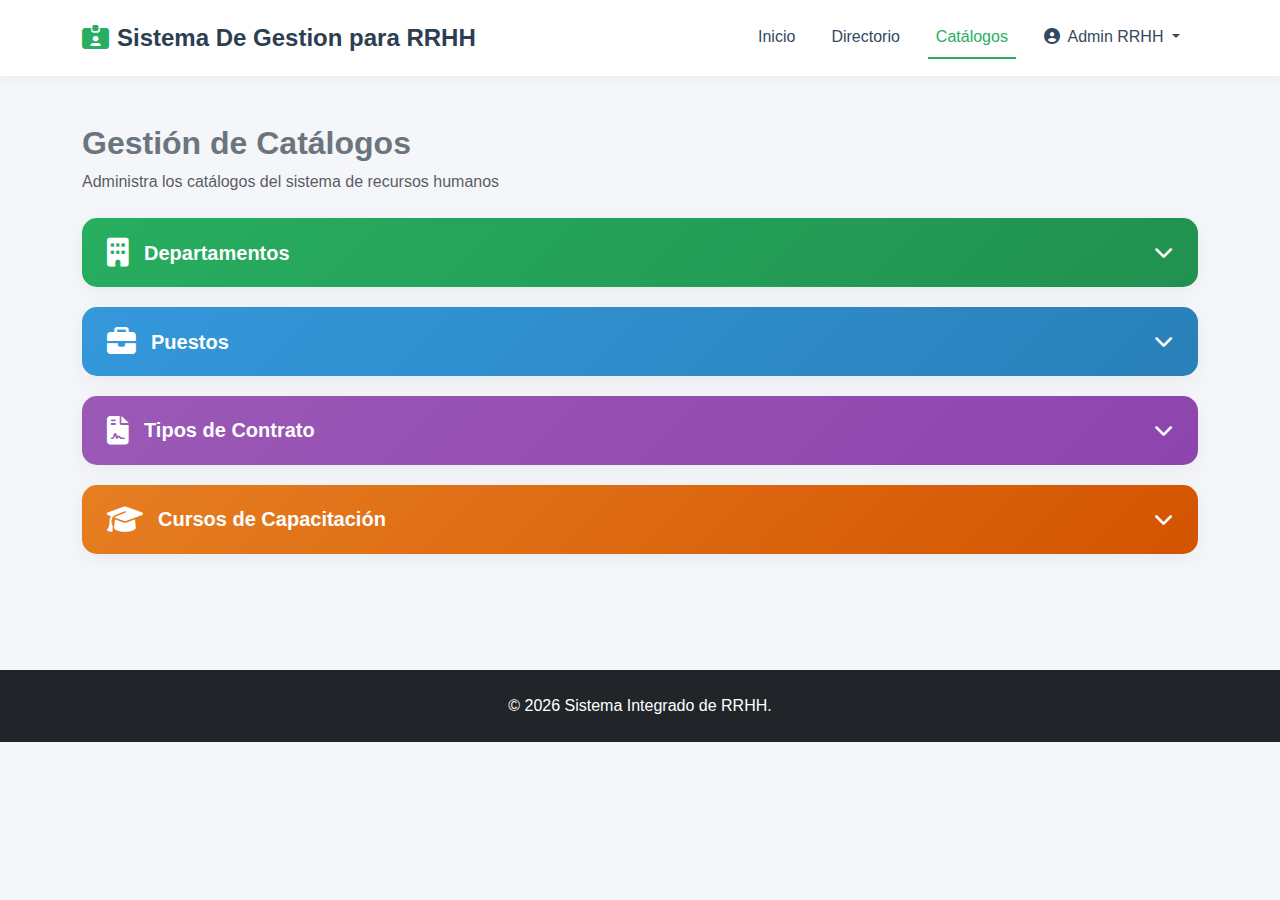
<file: catalogos.html>
<!DOCTYPE html>
<html lang="es">

<head>
    <meta charset="UTF-8">
    <meta name="viewport" content="width=device-width, initial-scale=1.0">
    <title>HR Management - Catálogos</title>
    <link href="https://cdn.jsdelivr.net/npm/bootstrap@5.3.0/dist/css/bootstrap.min.css" rel="stylesheet">
    <link rel="stylesheet" href="https://cdnjs.cloudflare.com/ajax/libs/font-awesome/6.4.0/css/all.min.css">
    <link rel="stylesheet" href="src/catalogos.css">
</head>

<body>

    <!-- Barra de navegación superior -->
    <nav class="navbar navbar-expand-lg sticky-top">
        <div class="container">
            <a class="navbar-brand" href="#">
                <i class="fas fa-id-card-clip me-2" style="color: var(--secondary-color);"></i>Sistema De Gestion para
                RRHH
            </a>
            <button class="navbar-toggler" type="button" data-bs-toggle="collapse" data-bs-target="#navbarNav">
                <span class="navbar-toggler-icon"></span>
            </button>
            <div class="collapse navbar-collapse" id="navbarNav">
                <ul class="navbar-nav ms-auto">
                    <li class="nav-item">
                        <a class="nav-link" href="index.html">Inicio</a>
                    </li>
                    <li class="nav-item">
                        <a class="nav-link" href="index.html#directorio">Directorio</a>
                    </li>
                    <li class="nav-item">
                        <a class="nav-link active" href="#catalogos">Catálogos</a>
                    </li>
                    <li class="nav-item dropdown">
                        <a class="nav-link dropdown-toggle" href="#" role="button" data-bs-toggle="dropdown">
                            <i class="fas fa-user-circle me-1"></i> Admin RRHH
                        </a>
                        <ul class="dropdown-menu dropdown-menu-end">
                            <li><a class="dropdown-item" href="#">Configuración</a></li>
                            <li>
                                <hr class="dropdown-divider">
                            </li>
                            <li><a class="dropdown-item text-danger" href="#">Salir</a></li>
                        </ul>
                    </li>
                </ul>
            </div>
        </div>
    </nav>

    <!-- Contenido principal de catálogos -->
    <div class="container py-5" id="catalogos">
        <div class="mb-4">
            <h2 class="fw-bold text-secondary">Gestión de Catálogos</h2>
            <p class="text-muted">Administra los catálogos del sistema de recursos humanos</p>
        </div>

        <!-- Catálogo: Departamentos -->
        <div class="catalog-card">
            <div class="catalog-header" onclick="toggleCatalog('departamentos')">
                <div class="d-flex align-items-center">
                    <i class="fas fa-building catalog-icon"></i>
                    <h5>Departamentos</h5>
                </div>
                <i class="fas fa-chevron-down toggle-icon" id="icon-departamentos"></i>
            </div>
            <div class="catalog-body" id="departamentos">
                <div class="catalog-stats">
                    <div class="stat-item">
                        <i class="fas fa-layer-group"></i>
                        <div>
                            <div class="stat-number">8</div>
                            <div class="stat-label">Total Departamentos</div>
                        </div>
                    </div>
                    <div class="stat-item">
                        <i class="fas fa-users"></i>
                        <div>
                            <div class="stat-number">50</div>
                            <div class="stat-label">Empleados Asignados</div>
                        </div>
                    </div>
                </div>

                <div class="d-flex justify-content-between align-items-center mb-3">
                    <input type="text" class="form-control w-50" placeholder="Buscar departamento...">
                    <button class="btn btn-add" data-bs-toggle="modal" data-bs-target="#addDeptModal">
                        <i class="fas fa-plus me-2"></i>Nuevo Departamento
                    </button>
                </div>

                <div class="table-responsive">
                    <table class="table table-hover catalog-table">
                        <thead>
                            <tr>
                                <th>ID</th>
                                <th>Nombre</th>
                                <th>Responsable</th>
                                <th>Empleados</th>
                                <th>Estado</th>
                                <th class="text-end">Acciones</th>
                            </tr>
                        </thead>
                        <tbody>
                            <tr>
                                <td>001</td>
                                <td><strong>Recursos Humanos</strong></td>
                                <td>María González</td>
                                <td><span class="badge badge-custom bg-primary">8</span></td>
                                <td><span class="badge bg-success">Activo</span></td>
                                <td class="text-end">
                                    <button class="btn btn-sm btn-outline-primary me-1" title="Editar">
                                        <i class="fas fa-edit"></i>
                                    </button>
                                    <button class="btn btn-sm btn-outline-danger" title="Eliminar">
                                        <i class="fas fa-trash"></i>
                                    </button>
                                </td>
                            </tr>
                            <tr>
                                <td>002</td>
                                <td><strong>Tecnología / Sistemas</strong></td>
                                <td>Carlos Ramírez</td>
                                <td><span class="badge badge-custom bg-primary">15</span></td>
                                <td><span class="badge bg-success">Activo</span></td>
                                <td class="text-end">
                                    <button class="btn btn-sm btn-outline-primary me-1" title="Editar">
                                        <i class="fas fa-edit"></i>
                                    </button>
                                    <button class="btn btn-sm btn-outline-danger" title="Eliminar">
                                        <i class="fas fa-trash"></i>
                                    </button>
                                </td>
                            </tr>
                            <tr>
                                <td>003</td>
                                <td><strong>Ventas</strong></td>
                                <td>Ana Martínez</td>
                                <td><span class="badge badge-custom bg-primary">12</span></td>
                                <td><span class="badge bg-success">Activo</span></td>
                                <td class="text-end">
                                    <button class="btn btn-sm btn-outline-primary me-1" title="Editar">
                                        <i class="fas fa-edit"></i>
                                    </button>
                                    <button class="btn btn-sm btn-outline-danger" title="Eliminar">
                                        <i class="fas fa-trash"></i>
                                    </button>
                                </td>
                            </tr>
                        </tbody>
                    </table>
                </div>
            </div>
        </div>

        <!-- Catálogo: Puestos -->
        <div class="catalog-card">
            <div class="catalog-header" onclick="toggleCatalog('puestos')"
                style="background: linear-gradient(135deg, #3498db, #2980b9);">
                <div class="d-flex align-items-center">
                    <i class="fas fa-briefcase catalog-icon"></i>
                    <h5>Puestos</h5>
                </div>
                <i class="fas fa-chevron-down toggle-icon" id="icon-puestos"></i>
            </div>
            <div class="catalog-body" id="puestos">
                <div class="catalog-stats">
                    <div class="stat-item">
                        <i class="fas fa-id-badge"></i>
                        <div>
                            <div class="stat-number">25</div>
                            <div class="stat-label">Total Puestos</div>
                        </div>
                    </div>
                    <div class="stat-item">
                        <i class="fas fa-chart-line"></i>
                        <div>
                            <div class="stat-number">5</div>
                            <div class="stat-label">Niveles Jerárquicos</div>
                        </div>
                    </div>
                </div>

                <div class="d-flex justify-content-between align-items-center mb-3">
                    <input type="text" class="form-control w-50" placeholder="Buscar puesto...">
                    <button class="btn btn-add" data-bs-toggle="modal" data-bs-target="#addPuestoModal">
                        <i class="fas fa-plus me-2"></i>Nuevo Puesto
                    </button>
                </div>

                <div class="table-responsive">
                    <table class="table table-hover catalog-table">
                        <thead>
                            <tr>
                                <th>ID</th>
                                <th>Nombre</th>
                                <th>Departamento</th>
                                <th>Nivel</th>
                                <th>Empleados</th>
                                <th class="text-end">Acciones</th>
                            </tr>
                        </thead>
                        <tbody>
                            <tr>
                                <td>001</td>
                                <td><strong>Gerente General</strong></td>
                                <td>Dirección</td>
                                <td><span class="badge bg-danger">Nivel 1</span></td>
                                <td><span class="badge badge-custom bg-primary">1</span></td>
                                <td class="text-end">
                                    <button class="btn btn-sm btn-outline-primary me-1" title="Editar">
                                        <i class="fas fa-edit"></i>
                                    </button>
                                    <button class="btn btn-sm btn-outline-danger" title="Eliminar">
                                        <i class="fas fa-trash"></i>
                                    </button>
                                </td>
                            </tr>
                            <tr>
                                <td>002</td>
                                <td><strong>Desarrollador Senior</strong></td>
                                <td>Tecnología</td>
                                <td><span class="badge bg-warning">Nivel 3</span></td>
                                <td><span class="badge badge-custom bg-primary">8</span></td>
                                <td class="text-end">
                                    <button class="btn btn-sm btn-outline-primary me-1" title="Editar">
                                        <i class="fas fa-edit"></i>
                                    </button>
                                    <button class="btn btn-sm btn-outline-danger" title="Eliminar">
                                        <i class="fas fa-trash"></i>
                                    </button>
                                </td>
                            </tr>
                            <tr>
                                <td>003</td>
                                <td><strong>Analista de RRHH</strong></td>
                                <td>Recursos Humanos</td>
                                <td><span class="badge bg-info">Nivel 4</span></td>
                                <td><span class="badge badge-custom bg-primary">3</span></td>
                                <td class="text-end">
                                    <button class="btn btn-sm btn-outline-primary me-1" title="Editar">
                                        <i class="fas fa-edit"></i>
                                    </button>
                                    <button class="btn btn-sm btn-outline-danger" title="Eliminar">
                                        <i class="fas fa-trash"></i>
                                    </button>
                                </td>
                            </tr>
                        </tbody>
                    </table>
                </div>
            </div>
        </div>

        <!-- Catálogo: Tipos de Contrato -->
        <div class="catalog-card">
            <div class="catalog-header" onclick="toggleCatalog('contratos')"
                style="background: linear-gradient(135deg, #9b59b6, #8e44ad);">
                <div class="d-flex align-items-center">
                    <i class="fas fa-file-contract catalog-icon"></i>
                    <h5>Tipos de Contrato</h5>
                </div>
                <i class="fas fa-chevron-down toggle-icon" id="icon-contratos"></i>
            </div>
            <div class="catalog-body" id="contratos">
                <div class="catalog-stats">
                    <div class="stat-item">
                        <i class="fas fa-file-alt"></i>
                        <div>
                            <div class="stat-number">4</div>
                            <div class="stat-label">Tipos Disponibles</div>
                        </div>
                    </div>
                </div>

                <div class="d-flex justify-content-between align-items-center mb-3">
                    <input type="text" class="form-control w-50" placeholder="Buscar tipo de contrato...">
                    <button class="btn btn-add">
                        <i class="fas fa-plus me-2"></i>Nuevo Tipo
                    </button>
                </div>

                <div class="table-responsive">
                    <table class="table table-hover catalog-table">
                        <thead>
                            <tr>
                                <th>ID</th>
                                <th>Tipo</th>
                                <th>Descripción</th>
                                <th>Empleados</th>
                                <th class="text-end">Acciones</th>
                            </tr>
                        </thead>
                        <tbody>
                            <tr>
                                <td>001</td>
                                <td><strong>Tiempo Indeterminado</strong></td>
                                <td>Contrato permanente sin fecha de término</td>
                                <td><span class="badge badge-custom bg-primary">38</span></td>
                                <td class="text-end">
                                    <button class="btn btn-sm btn-outline-primary me-1" title="Editar">
                                        <i class="fas fa-edit"></i>
                                    </button>
                                    <button class="btn btn-sm btn-outline-danger" title="Eliminar">
                                        <i class="fas fa-trash"></i>
                                    </button>
                                </td>
                            </tr>
                            <tr>
                                <td>002</td>
                                <td><strong>Tiempo Determinado</strong></td>
                                <td>Contrato con fecha de inicio y fin específica</td>
                                <td><span class="badge badge-custom bg-primary">8</span></td>
                                <td class="text-end">
                                    <button class="btn btn-sm btn-outline-primary me-1" title="Editar">
                                        <i class="fas fa-edit"></i>
                                    </button>
                                    <button class="btn btn-sm btn-outline-danger" title="Eliminar">
                                        <i class="fas fa-trash"></i>
                                    </button>
                                </td>
                            </tr>
                            <tr>
                                <td>003</td>
                                <td><strong>Por Proyecto</strong></td>
                                <td>Contrato ligado a la duración de un proyecto</td>
                                <td><span class="badge badge-custom bg-primary">4</span></td>
                                <td class="text-end">
                                    <button class="btn btn-sm btn-outline-primary me-1" title="Editar">
                                        <i class="fas fa-edit"></i>
                                    </button>
                                    <button class="btn btn-sm btn-outline-danger" title="Eliminar">
                                        <i class="fas fa-trash"></i>
                                    </button>
                                </td>
                            </tr>
                        </tbody>
                    </table>
                </div>
            </div>
        </div>

        <!-- Catálogo: Cursos de Capacitación -->
        <div class="catalog-card">
            <div class="catalog-header" onclick="toggleCatalog('cursos')"
                style="background: linear-gradient(135deg, #e67e22, #d35400);">
                <div class="d-flex align-items-center">
                    <i class="fas fa-graduation-cap catalog-icon"></i>
                    <h5>Cursos de Capacitación</h5>
                </div>
                <i class="fas fa-chevron-down toggle-icon" id="icon-cursos"></i>
            </div>
            <div class="catalog-body" id="cursos">
                <div class="catalog-stats">
                    <div class="stat-item">
                        <i class="fas fa-book"></i>
                        <div>
                            <div class="stat-number">12</div>
                            <div class="stat-label">Cursos Activos</div>
                        </div>
                    </div>
                    <div class="stat-item">
                        <i class="fas fa-user-graduate"></i>
                        <div>
                            <div class="stat-number">45</div>
                            <div class="stat-label">Participantes</div>
                        </div>
                    </div>
                </div>

                <div class="d-flex justify-content-between align-items-center mb-3">
                    <input type="text" class="form-control w-50" placeholder="Buscar curso...">
                    <button class="btn btn-add">
                        <i class="fas fa-plus me-2"></i>Nuevo Curso
                    </button>
                </div>

                <div class="table-responsive">
                    <table class="table table-hover catalog-table">
                        <thead>
                            <tr>
                                <th>ID</th>
                                <th>Curso</th>
                                <th>Duración</th>
                                <th>Modalidad</th>
                                <th>Inscritos</th>
                                <th class="text-end">Acciones</th>
                            </tr>
                        </thead>
                        <tbody>
                            <tr>
                                <td>001</td>
                                <td><strong>Seguridad e Higiene Laboral</strong></td>
                                <td>8 horas</td>
                                <td><span class="badge bg-info">Presencial</span></td>
                                <td><span class="badge badge-custom bg-primary">25</span></td>
                                <td class="text-end">
                                    <button class="btn btn-sm btn-outline-primary me-1" title="Editar">
                                        <i class="fas fa-edit"></i>
                                    </button>
                                    <button class="btn btn-sm btn-outline-danger" title="Eliminar">
                                        <i class="fas fa-trash"></i>
                                    </button>
                                </td>
                            </tr>
                            <tr>
                                <td>002</td>
                                <td><strong>Liderazgo Efectivo</strong></td>
                                <td>16 horas</td>
                                <td><span class="badge bg-success">Virtual</span></td>
                                <td><span class="badge badge-custom bg-primary">12</span></td>
                                <td class="text-end">
                                    <button class="btn btn-sm btn-outline-primary me-1" title="Editar">
                                        <i class="fas fa-edit"></i>
                                    </button>
                                    <button class="btn btn-sm btn-outline-danger" title="Eliminar">
                                        <i class="fas fa-trash"></i>
                                    </button>
                                </td>
                            </tr>
                            <tr>
                                <td>003</td>
                                <td><strong>Excel Avanzado</strong></td>
                                <td>12 horas</td>
                                <td><span class="badge bg-warning">Híbrido</span></td>
                                <td><span class="badge badge-custom bg-primary">8</span></td>
                                <td class="text-end">
                                    <button class="btn btn-sm btn-outline-primary me-1" title="Editar">
                                        <i class="fas fa-edit"></i>
                                    </button>
                                    <button class="btn btn-sm btn-outline-danger" title="Eliminar">
                                        <i class="fas fa-trash"></i>
                                    </button>
                                </td>
                            </tr>
                        </tbody>
                    </table>
                </div>
            </div>
        </div>

    </div>

    <!-- Modal para agregar departamento -->
    <div class="modal fade" id="addDeptModal" tabindex="-1">
        <div class="modal-dialog">
            <div class="modal-content">
                <div class="modal-header bg-primary text-white">
                    <h5 class="modal-title"><i class="fas fa-building me-2"></i>Nuevo Departamento</h5>
                    <button type="button" class="btn-close btn-close-white" data-bs-dismiss="modal"></button>
                </div>
                <div class="modal-body">
                    <form>
                        <div class="mb-3">
                            <label class="form-label">Nombre del Departamento *</label>
                            <input type="text" class="form-control" required>
                        </div>
                        <div class="mb-3">
                            <label class="form-label">Responsable</label>
                            <select class="form-select">
                                <option selected disabled>Seleccionar empleado...</option>
                                <option>María González</option>
                                <option>Carlos Ramírez</option>
                                <option>Ana Martínez</option>
                            </select>
                        </div>
                        <div class="mb-3">
                            <label class="form-label">Descripción</label>
                            <textarea class="form-control" rows="3"></textarea>
                        </div>
                    </form>
                </div>
                <div class="modal-footer">
                    <button type="button" class="btn btn-secondary" data-bs-dismiss="modal">Cancelar</button>
                    <button type="button" class="btn btn-success">
                        <i class="fas fa-save me-2"></i>Guardar
                    </button>
                </div>
            </div>
        </div>
    </div>

    <!-- Modal para agregar puesto -->
    <div class="modal fade" id="addPuestoModal" tabindex="-1">
        <div class="modal-dialog">
            <div class="modal-content">
                <div class="modal-header bg-primary text-white">
                    <h5 class="modal-title"><i class="fas fa-briefcase me-2"></i>Nuevo Puesto</h5>
                    <button type="button" class="btn-close btn-close-white" data-bs-dismiss="modal"></button>
                </div>
                <div class="modal-body">
                    <form>
                        <div class="mb-3">
                            <label class="form-label">Nombre del Puesto *</label>
                            <input type="text" class="form-control" required>
                        </div>
                        <div class="mb-3">
                            <label class="form-label">Departamento *</label>
                            <select class="form-select" required>
                                <option selected disabled>Seleccionar departamento...</option>
                                <option>Recursos Humanos</option>
                                <option>Tecnología</option>
                                <option>Ventas</option>
                            </select>
                        </div>
                        <div class="mb-3">
                            <label class="form-label">Nivel Jerárquico</label>
                            <select class="form-select">
                                <option>Nivel 1 - Dirección</option>
                                <option>Nivel 2 - Gerencia</option>
                                <option>Nivel 3 - Jefatura</option>
                                <option>Nivel 4 - Especialista</option>
                                <option>Nivel 5 - Operativo</option>
                            </select>
                        </div>
                        <div class="mb-3">
                            <label class="form-label">Descripción</label>
                            <textarea class="form-control" rows="3"></textarea>
                        </div>
                    </form>
                </div>
                <div class="modal-footer">
                    <button type="button" class="btn btn-secondary" data-bs-dismiss="modal">Cancelar</button>
                    <button type="button" class="btn btn-success">
                        <i class="fas fa-save me-2"></i>Guardar
                    </button>
                </div>
            </div>
        </div>
    </div>

    <!-- Pie de página -->
    <footer class="bg-dark text-white text-center py-4 mt-5">
        <div class="container">
            <p class="mb-0">&copy; 2026 Sistema Integrado de RRHH.</p>
        </div>
    </footer>

    <!-- Scripts de Bootstrap -->
    <script src="https://cdn.jsdelivr.net/npm/bootstrap@5.3.0/dist/js/bootstrap.bundle.min.js"></script>
    <script>
        // Función para mostrar/ocultar catálogos
        function toggleCatalog(catalogId) {
            const catalogBody = document.getElementById(catalogId);
            const icon = document.getElementById('icon-' + catalogId);

            // Alternar visibilidad
            catalogBody.classList.toggle('show');

            // Rotar icono
            icon.classList.toggle('rotated');
        }

        // Cerrar otros catálogos al abrir uno nuevo
        document.querySelectorAll('.catalog-header').forEach(header => {
            header.addEventListener('click', function () {
                const currentCatalog = this.nextElementSibling;

                // Cerrar todos los demás catálogos
                document.querySelectorAll('.catalog-body').forEach(body => {
                    if (body !== currentCatalog && body.classList.contains('show')) {
                        body.classList.remove('show');
                        const bodyId = body.id;
                        document.getElementById('icon-' + bodyId).classList.remove('rotated');
                    }
                });
            });
        });
    </script>
</body>

</html>
</file>
<file: src/catalogos.css>
/* Variables de color */
        :root {
            --primary-color: #2c3e50;
            --secondary-color: #27ae60;
            --accent-color: #e74c3c;
            --light-bg: #f4f6f9;
            --text-dark: #34495e;
        }

        body {
            font-family: 'Segoe UI', Tahoma, Geneva, Verdana, sans-serif;
            background-color: var(--light-bg);
            color: var(--text-dark);
        }

        /* Barra de navegación */
        .navbar {
            background: white;
            box-shadow: 0 2px 15px rgba(0, 0, 0, 0.05);
            padding: 15px 0;
        }

        .navbar-brand {
            font-weight: 800;
            color: var(--primary-color) !important;
            font-size: 1.5rem;
        }

        .nav-link {
            color: var(--text-dark) !important;
            font-weight: 500;
            margin: 0 10px;
        }

        .nav-link.active {
            color: var(--secondary-color) !important;
            border-bottom: 2px solid var(--secondary-color);
        }

        /* Tarjetas de catálogo */
        .catalog-card {
            background: white;
            border-radius: 15px;
            box-shadow: 0 5px 20px rgba(0, 0, 0, 0.05);
            margin-bottom: 20px;
            overflow: hidden;
            transition: all 0.3s ease;
        }

        .catalog-card:hover {
            box-shadow: 0 8px 25px rgba(0, 0, 0, 0.1);
        }

        /* Encabezado del catálogo */
        .catalog-header {
            background: linear-gradient(135deg, var(--secondary-color), #219150);
            color: white;
            padding: 20px 25px;
            cursor: pointer;
            display: flex;
            justify-content: space-between;
            align-items: center;
            transition: all 0.3s ease;
        }

        .catalog-header:hover {
            background: linear-gradient(135deg, #219150, var(--secondary-color));
        }

        .catalog-header h5 {
            margin: 0;
            font-weight: 700;
        }

        .catalog-icon {
            font-size: 1.8rem;
            margin-right: 15px;
        }

        .toggle-icon {
            font-size: 1.2rem;
            transition: transform 0.3s ease;
        }

        .toggle-icon.rotated {
            transform: rotate(180deg);
        }

        /* Cuerpo del catálogo */
        .catalog-body {
            padding: 25px;
            display: none;
        }

        .catalog-body.show {
            display: block;
            animation: slideDown 0.3s ease;
        }

        @keyframes slideDown {
            from {
                opacity: 0;
                transform: translateY(-10px);
            }

            to {
                opacity: 1;
                transform: translateY(0);
            }
        }

        /* Tabla dentro del catálogo */
        .catalog-table {
            margin-top: 15px;
        }

        .catalog-table th {
            background-color: var(--light-bg);
            color: var(--text-dark);
            font-weight: 600;
        }

        /* Botones de acción */
        .btn-add {
            background-color: var(--secondary-color);
            border-color: var(--secondary-color);
            color: white;
        }

        .btn-add:hover {
            background-color: #219150;
            color: white;
        }

        /* Badges personalizados */
        .badge-custom {
            padding: 5px 12px;
            border-radius: 20px;
        }

        /* Estadísticas del catálogo */
        .catalog-stats {
            display: flex;
            gap: 20px;
            margin-bottom: 15px;
            padding: 15px;
            background-color: var(--light-bg);
            border-radius: 10px;
        }

        .stat-item {
            display: flex;
            align-items: center;
            gap: 10px;
        }

        .stat-item i {
            font-size: 1.5rem;
            color: var(--secondary-color);
        }

        .stat-number {
            font-size: 1.5rem;
            font-weight: 700;
            color: var(--primary-color);
        }

        .stat-label {
            font-size: 0.85rem;
            color: var(--text-dark);
        }
</file>
